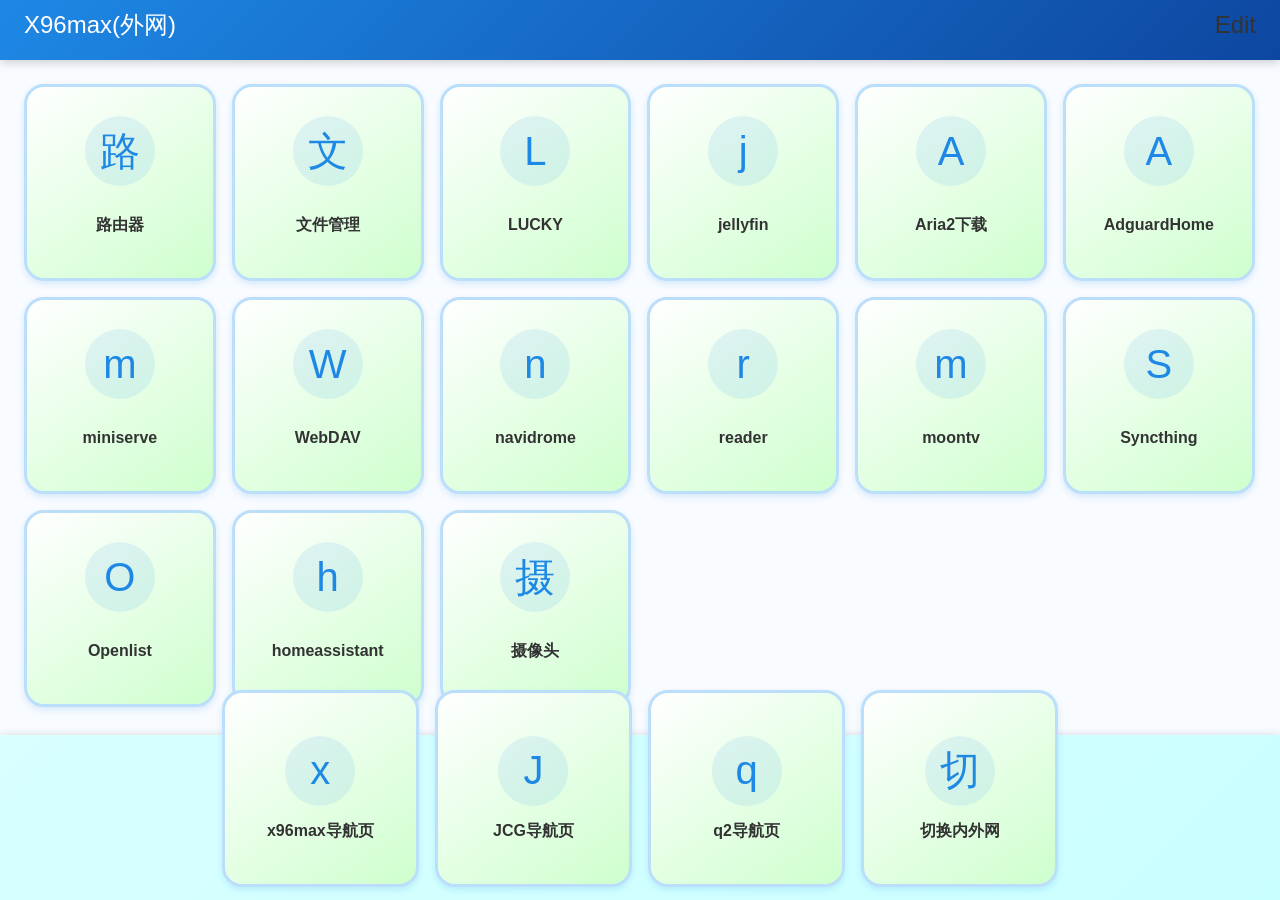
<file: custom-files/www/webguide/index.html>
<!DOCTYPE html>
<html lang="zh">
<head>
    <meta charset="UTF-8">
    <meta name="viewport" content="width=device-width">
    <meta http-equiv="X-UA-Compatible" content="ie=edge">
    <meta http-equiv="Cache-Control" content="no-cache, no-store, must-revalidate" />
    <meta http-equiv="Pragma" content="no-cache" />
    <meta http-equiv="Expires" content="0" />
    <title></title>
    <link rel="stylesheet" href="assets/css/webguide.css">

</head>

<body>
    <div id="main">
        <div class="topbar">
            <div class="right"><a href="edit.html#private">Edit</a></div>
            <div class="left"></div>
            <div class="middle title"></div>
        </div>

        <div class="content">
            <div class="grid"></div>
        </div>

        <div class="footerbar">
            <div class="grid"></div>
        </div>
    </div>
    
    <!-- Font Awesome 图标库 -->
    <link rel="stylesheet" href="https://cdnjs.cloudflare.com/ajax/libs/font-awesome/5.15.4/css/all.min.css">
    
    
<script src="assets/js/webguide.js"></script>
</body>
</html>
</file>
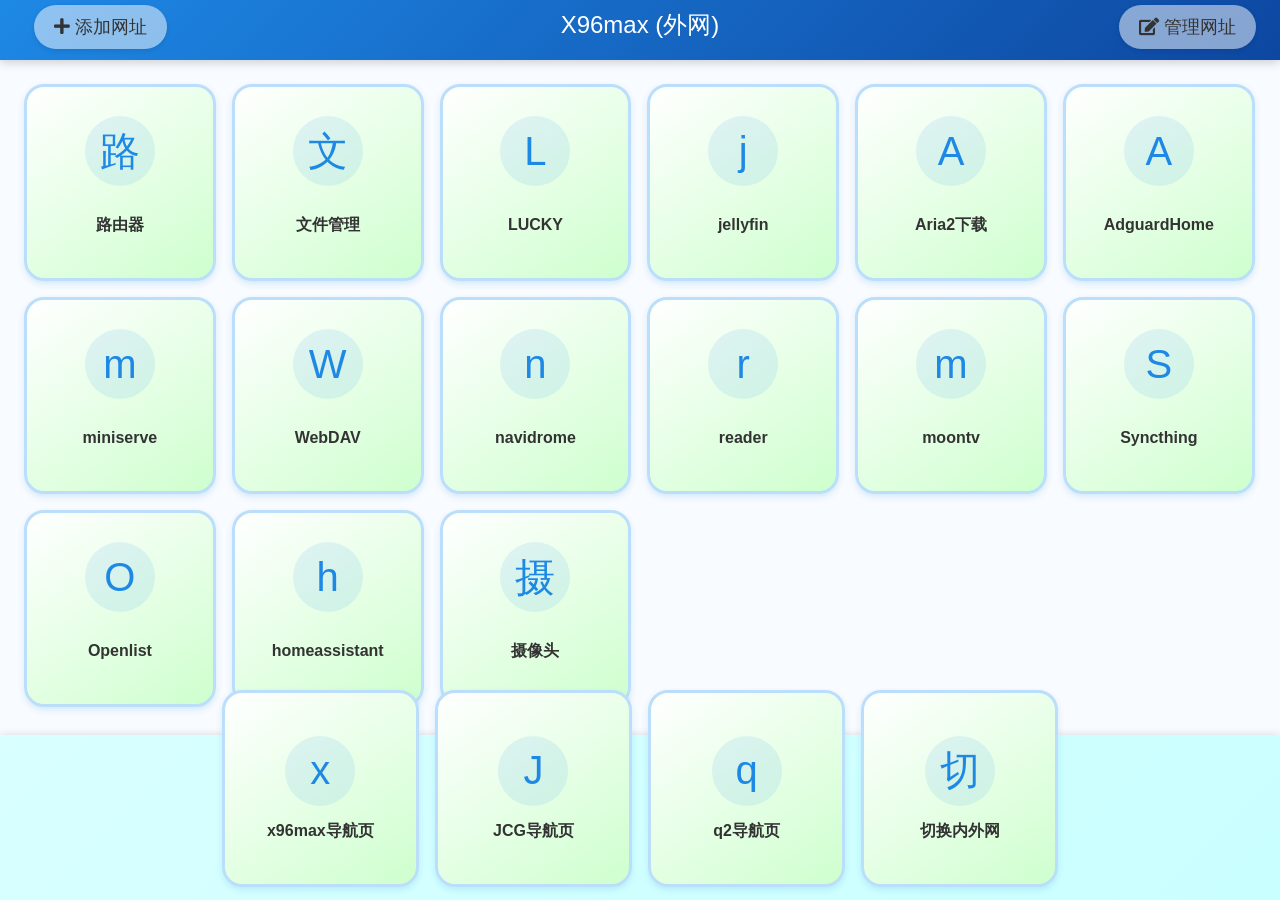
<file: custom-files/www/webguide/edit.html>
<!DOCTYPE html>
<html lang="zh">
<head>
    <meta charset="UTF-8">
    <meta name="viewport" content="width=device-width">
    <meta http-equiv="X-UA-Compatible" content="ie=edge">
    <meta http-equiv="Cache-Control" content="no-cache, no-store, must-revalidate" />
    <meta http-equiv="Pragma" content="no-cache" />
    <meta http-equiv="Expires" content="0" />
    <title></title>
    <link rel="stylesheet" href="assets/css/webguide.css"> 
    
    <!-- Font Awesome 图标库 -->
    <link rel="stylesheet" href="https://cdnjs.cloudflare.com/ajax/libs/font-awesome/5.15.4/css/all.min.css">
</head>

<body>
    <div id="main">
        <div class="topbar">
            <div class="right">
                 <a href="javascript:void(0);" id="manage-button" class="user-button">
                     <i class="fas fa-edit"></i> 管理网址
                 </a>
            </div>
            <div class="left">
                 <a href="javascript:void(0);" id="add-button" class="user-button">
                     <i class="fas fa-plus"></i> 添加网址
                 </a>
            </div>
            <div class="middle title"></div>
        </div>

        <div class="content">
            <div class="grid"></div>
        </div>
        <div class="footerbar">
            <div class="grid"></div>
        </div>
    </div>
    
    <!-- 编辑模态框 -->
    <div id="edit-modal" class="modal"> 
        <div class="modal-content">
            <div class="modal-header">
                <span>编辑网址</span>
                <button class="btn btn-delete">删除</button> 
            </div>
            <div class="modal-body">
                <div class="form-group">
                    <label>名称</label>
                    <input type="text" id="edit-txt" placeholder="网址名称">
                </div>
                <div class="form-group">
                    <label>外网URL</label>
                    <input type="text" id="edit-url" placeholder="https://...">
                </div>
                <div class="form-group">
                    <label>内网URL</label>
                    <input type="text" id="edit-purl" placeholder="http://内网地址...">
                </div>
            </div>
            <div class="modal-footer">
                <button class="btn btn-cancel">取消</button> 
                <button class="btn btn-submit">保存</button> 
            </div>
        </div>
    </div>
    
    <!-- 添加模态框  -->
    <div id="add-modal" class="modal">
        <div class="modal-content">
            <div class="modal-header">
                <span>添加新网址</span>
            </div>
            <div class="modal-body">
                <div class="form-group">
                    <label>名称</label>
                    <input type="text" id="add-txt" placeholder="网址名称">
                </div>
                <div class="form-group">
                    <label>外网URL</label>
                    <input type="text" id="add-url" placeholder="https://...">
                </div>
                <div class="form-group">
                    <label>内网URL</label>
                    <input type="text" id="add-purl" placeholder="http://内网地址...">
                </div>
            </div>
            <div class="modal-footer">
                <button class="btn btn-cancel">取消</button>
                <button class="btn btn-submit">添加</button>
            </div>
        </div>
    </div>

    <script src="assets/js/edit.js"></script>
</body>
</html>
</file>
<file: custom-files/www/webguide/assets/css/webguide.css>
* {
    margin: 0;
    padding: 0;
    box-sizing: border-box;
}

::-webkit-scrollbar {
    display: none;
}

html {
    min-width: 640px;
}

body {
    background-color: white;
    min-width: 640px;
    color: #333;
    font-family: 'Segoe UI', Tahoma, Geneva, Verdana, sans-serif;
    height: 100vh;
    overflow: hidden;
}

a {
    text-decoration: none;
    color: #333;
}

/* 主容器 */
#main {
    height: 100%;
    width: 100%;
    position: relative;
    display: flex;
    flex-direction: column;
}

#main .topbar {
    width: 100%;
    height: 60px;
    line-height: 50px;
    background: linear-gradient(135deg, #1e88e5, #0d47a1);
    color: white;
    font-size: 1.5em;
    overflow: hidden;
    position: relative;
    box-shadow: 0 2px 10px rgba(0, 0, 0, 0.2);
    z-index: 100;
}

#main .topbar .left {
    padding-left: 1em;
    float: left;
}

#main .topbar .right {
    padding-right: 1em;
    float: right;
}

#main .topbar .middle {
    position: absolute;
    width: 100%;
    z-index: -1;
    text-align: center;
    font-weight: 500;
}

/* 内容区域 */
#main .content {
    width: 100%;
    flex: 1;
    overflow-y: scroll;
    padding: 1em;
    background: #f8fbff;
}

.content .grid strong {
    line-height: 3em;
}

.grid {
    width: 100%;
    display: flex;
    flex-wrap: wrap;
    align-items: center;
    justify-content: flex-start;
}

.grid .app {
    display: flex;
    align-items: center;
    justify-content: center;
    min-height: 160px;
    padding: 8px;
}

.grid a {
    width: 100%;
    height: 100%;
}

.grid a>* {
    display: block;
    margin: 0 auto;
    text-align: center;
    width: 100%;
    height: 100%;
}

.grid span {
    display: flex;
    flex-direction: column;
    align-items: center;
    justify-content: center;
    width: 100%;
    min-height: 100px;
    background: linear-gradient(145deg, #ffffff, #ceffce);
    border-radius: 20px;
    padding: 15px 10px;
    transition: all 0.3s cubic-bezier(0.25, 0.8, 0.25, 1);
    box-shadow: 0 3px 6px rgba(30, 136, 229, 0.15);
    border: 3px solid #bbdefb;
}

.grid span:hover {
    background: linear-gradient(145deg, #e3f2fd, #bbdefb);
    transform: translateY(-5px);
    box-shadow: 0 8px 16px rgba(30, 136, 229, 0.25);
}

/* 底部栏 */
#main .footerbar {
    width: 100%;
    height: 165px;
    position: relative;
    display: flex;
    flex-direction: column;
    justify-content: flex-end;
    align-content: center;
    background: linear-gradient(135deg, #d9ffff, #caffff);
    color: white;
    box-shadow: 0 2px 10px rgba(0, 0, 0, 0.2);
    padding-top: 10px;
}

#main .footerbar .grid {
    position: absolute;
    bottom: .3em;
    width: 100%;
    z-index: 20;
    display: flex;
    justify-content: center;
}

.user-button {
    background: rgba(255, 255, 255, 0.5);
    border: none;
    color: #333;
    padding: 12px 20px;
    margin-left: 10px;
    border-radius: 30px;
    cursor: pointer;
    transition: all 0.3s;
    font-weight: 500;
    font-size: 18px;
    min-width: 22px;
    min-height: 12px;
    box-sizing: border-box;
    box-shadow: 0 2px 5px rgba(0, 0, 0, 0.1);
}

.user-button:hover {
    background: rgba(255, 255, 255, 0.3);
    transform: translateY(-2px);
}

.app-icon {
    font-size: 2.5em;
    margin-bottom: 15px;
    color: #1e88e5;
    background: rgba(30, 136, 229, 0.1);
    width: 70px;
    height: 70px;
    border-radius: 50%;
    display: flex;
    align-items: center;
    justify-content: center;
}

/* 编辑状态 */
.editing .grid span {
    background: #fff9c4;
}

/* 模态框通用样式 */
.modal {
    display: none;
    position: fixed;
    top: 0;
    left: 0;
    width: 100%;
    height: 100%;
    background: rgba(0, 0, 0, 0.5);
    z-index: 1000;
    align-items: center;
    justify-content: center;
}

.modal-content {
    background: white;
    width: 450px;
    border-radius: 12px;
    box-shadow: 0 10px 30px rgba(0, 0, 0, 0.25);
    overflow: hidden;
}

.modal-header {
    padding: 15px 20px;
    background: #1e88e5;
    color: white;
    font-weight: 600;
    display: flex;
    justify-content: space-between;
    align-items: center;
}

.modal-body {
    padding: 20px;
}

.form-group {
    margin-bottom: 15px;
}

.form-group label {
    display: block;
    margin-bottom: 5px;
    font-weight: 500;
    color: #555;
}

.form-group input {
    width: 100%;
    padding: 10px 12px;
    border: 1px solid #ddd;
    border-radius: 4px;
    font-size: 15px;
}

.form-group input:focus {
    border-color: #1e88e5;
    outline: none;
}

.modal-footer {
    padding: 15px 20px;
    background: #f5f9ff;
    display: flex;
    justify-content: flex-end;
    gap: 10px;
}

.btn {
    padding: 8px 20px;
    border-radius: 4px;
    border: none;
    font-weight: 500;
    cursor: pointer;
    transition: all 0.2s;
}

.btn-cancel {
    background: #f0f0f0;
    color: #555;
}

.btn-cancel:hover {
    background: #e5e5e5;
}

.btn-submit {
    background: #1e88e5;
    color: white;
}

.btn-submit:hover {
    background: #1565c0;
}

.btn-delete {
    background: #f44336;
    color: white;
    padding: 5px 12px;
    border-radius: 4px;
    cursor: pointer;
}

.btn-delete:hover {
    background: #d32f2f;
}

/* 响应式布局 */
@media all and (orientation: landscape) {
    @media screen and (max-width: 639px) {
        .app {
            width: 25%;
            height: 25vw;
        }
        .footerbar .app {
            width: 20%;
            height: 20vw;
        }
    }
    @media screen and (min-width: 640px) and (max-width: 859px) {
        .app {
            width: 20%;
            height: 20vw;
        }
    }
    @media screen and (min-width: 860px) and (max-width: 1349px) {
        .app {
            width: 16.65%;
            height: 16.65vw;
        }
    }
    @media screen and (min-width: 1350px) and (max-width: 1899px) {
        .app {
            width: 14.23%;
            height: 14.23vw;
        }
    }
    @media screen and (min-width: 1900px) {
        .app {
            width: 12.5%;
            height: 12.5vw;
        }
    }
}

@media all and (orientation: portrait) {
    .footerbar .app {
        width: 20%;
        height: 20vw;
    }
    @media screen and (max-width: 764px) {
        .app {
            width: 25%;
            height: 25vw;
        }
    }
    @media screen and (min-width: 765px) {
        .app {
            width: 20%;
            height: 20vw;
        }
    }
}

@media screen and (max-width: 860px) {
    .user-button {
        padding: 12px 20px;
        font-size: 14px;
        margin-left: 6px;
    }
}
</file>
